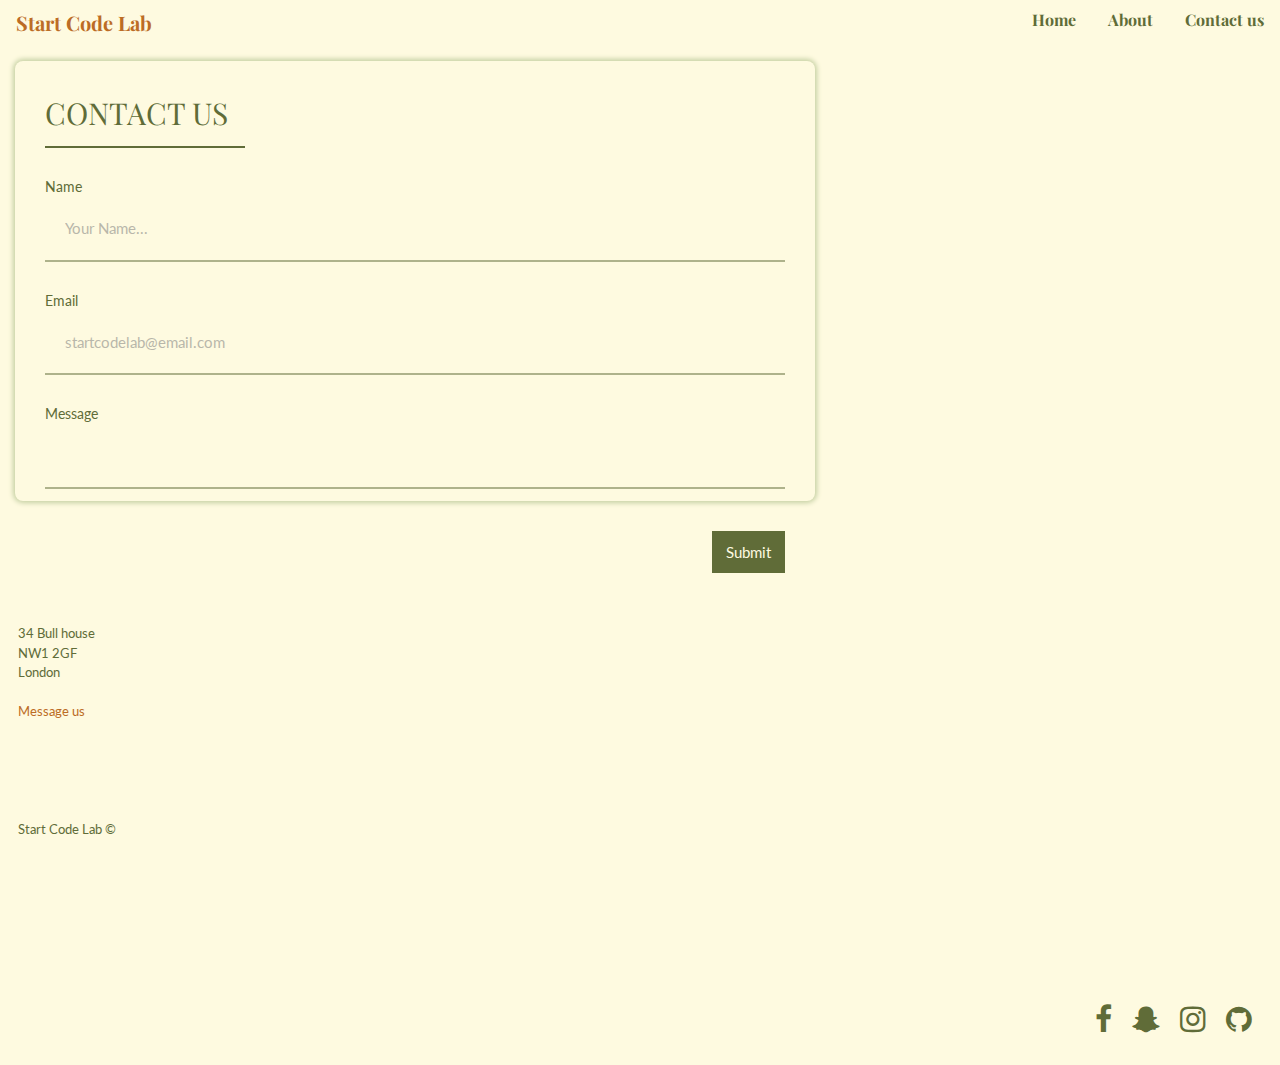
<file: contact.html>
<!DOCTYPE html>
<html lang="en">

<head>
    <meta charset="UTF-8">
    <meta http-equiv="X-UA-Compatible" content="IE=edge">
    <meta name="viewport" content="width=device-width, initial-scale=1.0">

             <!-- Bootstrap-->
    <link href="https://cdn.jsdelivr.net/npm/bootstrap@5.3.2/dist/css/bootstrap.min.css" rel="stylesheet" integrity="sha384-T3c6CoIi6uLrA9TneNEoa7RxnatzjcDSCmG1MXxSR1GAsXEV/Dwwykc2MPK8M2HN" crossorigin="anonymous">
    <script src="https://cdn.jsdelivr.net/npm/bootstrap@5.3.2/dist/js/bootstrap.bundle.min.js" integrity="sha384-C6RzsynM9kWDrMNeT87bh95OGNyZPhcTNXj1NW7RuBCsyN/o0jlpcV8Qyq46cDfL" crossorigin="anonymous"></script> 
    <link rel="stylesheet" href="https://www.w3schools.com/w3css/4/w3.css">      
      
            <!-- CSS stylesheet-->
    <link rel="stylesheet" href="style.css">

             <!-- Font awesome social icons for the footer -->
    <link rel="stylesheet" href="https://cdnjs.cloudflare.com/ajax/libs/font-awesome/4.7.0/css/font-awesome.min.css">

             <!-- Our custom Fonts Fonts (Playfair Display Bold 700 and Lato Regular 400) -->
    <link rel="preconnect" href="https://fonts.googleapis.com">
    <link rel="preconnect" href="https://fonts.gstatic.com" crossorigin>
    <link href="https://fonts.googleapis.com/css2?family=Playfair+Display:wght@700&display=swap" rel="stylesheet">
    <link rel="preconnect" href="https://fonts.googleapis.com">
    <link rel="preconnect" href="https://fonts.gstatic.com" crossorigin>
    <link href="https://fonts.googleapis.com/css2?family=Lato&display=swap" rel="stylesheet">

    <title> Start Code Lab </title>
    </head>


<body>
    <header class= "w3-bar" >               
        <a  class="logo w3-bar-item w3-button w3-hover-none w3-hover-text-theme" href="index.html" >  Start Code Lab </a> 
            <nav class="w3-right "> 
                <a class="nav w3-bar-item  w3-button w3-hover-none  w3-border-bottom w3-round-small w3-hover-border-theme w3-hover-text-theme" area-current="page" href="index.html"> Home </a>
                <a class="nav w3-bar-item  w3-button  w3-hover-none  w3-border-bottom w3-round-small w3-hover-border-theme w3-hover-text-theme" href="about.html"> About </a> 
                <a class="nav w3-bar-item  w3-button  w3-hover-none  w3-border-bottom w3-round-small w3-hover-border-theme w3-hover-text-theme" href="contact.html"> Contact us </a>                              
            </nav>
    </header>
        
    <form class="form">
        <h2>CONTACT US</h2>
            <p  class="form-input" type="Name">
                <input placeholder="Your Name...">
                </input>
            </p>

            <p class="form-input" type="Email">
                <input placeholder="startcodelab@email.com">
                </input>
            </p>

            <p class="form-input" type="Message">
                <input placeholder="">
                </input>
            </p>

            <button class="form-btn"> Submit </button>  
    </form>
    
    
    <br>
    <br>
    <br>
    <br>
         
        
    <footer class="footer d-inline-flex justify-content-between">
        <div class="address">
            <p> 34 Bull house <br> NW1 2GF <br> London <br> 
                <span> <br> </span>
                <a class="link" href="contact.html" > Message us  </a>    
            </p>          
        </div>

        <div class="social-icons">
            <ul class="footer-social">
                <li class="flex-center"> 
                    <a href="#" class="fa fa-facebook fa-2x"></a>
                </li> 
                <li class="flex-center">
                     <a href="#" class="fa fa-snapchat-ghost fa-2x"></a>
                </li> 
                <li class="flex-center"> 
                    <a href="#" class="fa fa-instagram fa-2x" ></a>
                </li>
                <li class="flex-center"> 
                    <a href="#" class="fa fa-github fa-2x"></a>
                 </li>
            </ul>
        </div>
            <p class="copyright"> Start Code Lab &copy </p>
    </footer>
    
</body>

</html>
</file>
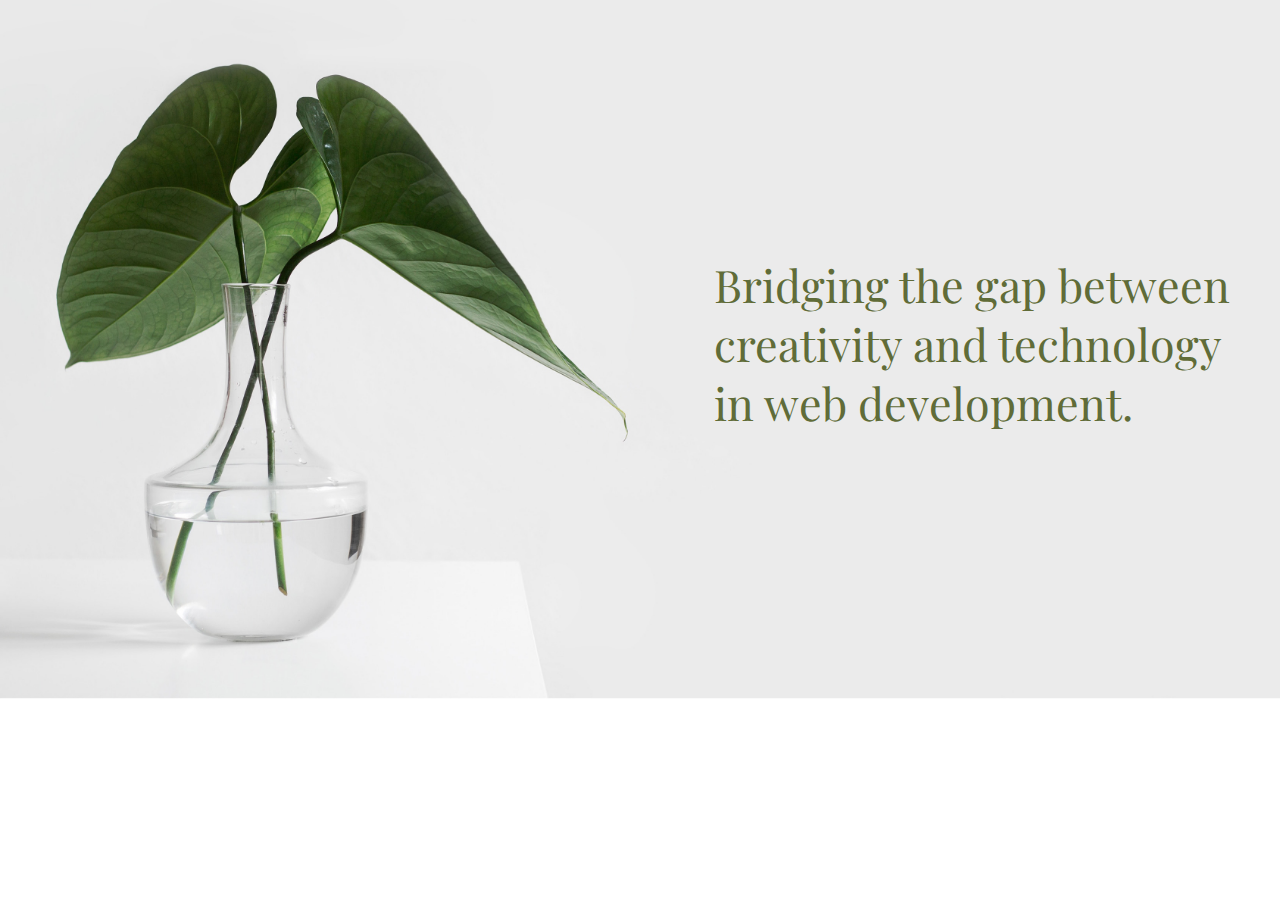
<file: Home Page Cover/Home Cover.html>
<!DOCTYPE html>
<html>
<head>
<title>W3.CSS Template</title>
<meta charset="UTF-8">
<meta name="viewport" content="width=device-width, initial-scale=1">
<link rel="stylesheet" href="home cover.css">

<!-- <link rel="stylesheet" href="https://fonts.googleapis.com/css?family=Raleway"> -->

             <!-- Our custom Fonts Fonts (Playfair Display Bold 700 and Lato Regular 400) -->
             <link rel="preconnect" href="https://fonts.googleapis.com">
             <link rel="preconnect" href="https://fonts.gstatic.com" crossorigin>
             <link href="https://fonts.googleapis.com/css2?family=Playfair+Display:wght@700&display=swap" rel="stylesheet">
             <link rel="preconnect" href="https://fonts.googleapis.com">
             <link rel="preconnect" href="https://fonts.gstatic.com" crossorigin>
             <link href="https://fonts.googleapis.com/css2?family=Lato&display=swap" rel="stylesheet">

</head>
<body>
    <div class="image-container">
        <img src="Cover Home copy.jpg" alt="cover home">
        <div class="overlay-text" style="font-size:3.5vw;">Bridging the gap between <br> creativity and technology <br> in web development.</div>

    </div>

</body>
</html>
</file>
<file: style.css>
body {
        background-color: #FEFAE0 !important;     
}


h1,
h2,
h3,
h4,
h5,
h6 {
        font-family: 'Playfair Display', serif !important;
        color: #BC6C25;
        margin-top: 3%;
        margin-bottom: 3%;

}

p {
        font-family: 'Lato', sans-serif !important;
        color: #606C38;
        margin-top: 3%;
        margin-bottom: 3%;

}

/*  NAV BAR */

/* text style for the nav bar(hover) */
.w3-hover-theme:hover {
        color:#bc6c25!important; 
        background-color:#bc6c25 !important;
}

.w3-hover-text-theme:hover {
        color:#bc6c25 !important;
}

.w3-hover-border-theme:hover {
        border-color:#bc6c25 !important;
}

.w3-border-bottom {
        border-bottom: 2px solid  #FEFAE0 !important;
}


.w3-bar-item{
        font-family: 'Playfair Display', serif !important;
        color: #606C38!important;
        font-size: 16px;
        font-weight: bold;
}


.logo{
        color:#bc6c25!important;
        font-size: 20px;

}


     /* cover  image section */
      .image-container {
        position: relative;
        display: inline-block;
        }

         .image-container img {
        display: block;
        width: 100%;
        height: auto;
        }


/* HEADER  */

.img-title {
        position: absolute;
        font-family: 'Playfair Display', serif !important;
        font-size: 3.5vw;
        color: #606C38 !important;
        /* font-size: 35px !important; */
        text-align: center;
        left: 45%;
        right: 5%;
        top: 26%;
        /* letter-spacing: 3px; */
}

.img-title2 {
        position: absolute;
        font-family: 'Playfair Display', serif !important;
        color: #606C38 !important;
        font-size: 3.5vw;
        /* font-size: 45px !important; */
        text-align: left;
        left: 9%;
        right: 55%;
        top: 35%;
        /* letter-spacing: 3px; */
}



/* Cover img text Responsive  */


@media screen and (max-device-width: 600px) {
        .img-title {
                font-size: 18px !important;
                left: 45%;
                right: 5%;
                top: 30%;
        }
        .img-title2 {
                font-size: 18px !important;
                left: 9%;
                right: 55%;
                top: 34%;

        }
}

@media screen and (min-device-width: 460px) and (max-device-width: 500px) {
        .img-title {
                font-size: 16px !important;
                left: 45%;
                right: 5%;
                top: 30%;
        }
        .img-title2 {
                font-size: 16px !important;
                left: 9%;
                right: 55%;
                top: 34%;

        }
}



@media screen and (min-device-width: 370px) and (max-device-width: 460px) {
        .img-title {
                font-size: 15px !important;
                left: 45%;
                right: 5%;
                top: 25%;
        }

        .img-title2 {
                font-size: 15px !important;
                left: 9%;
                right: 55%;
                top: 30%;
        }
}


@media screen and (min-device-width: 300px) and (max-device-width: 370px) {
        .img-title {
                font-size: 12px !important;
                left: 48%;
                right: 5%;
                top: 30%;
        }

        .img-title2 {
                font-size: 12px !important;
                left: 9%;
                right: 58%;
                top: 25%;
        }
}


/* The smallest size  */
@media screen and (min-device-width: 250px) and (max-device-width: 300px) {
        .img-title {
                font-size: 10px !important;
                left: 47%;
                right: 5%;
                top: 25%;
        }

        .img-title2 {
                font-size: 10px !important;
                left: 9%;
                right: 55%;
                top: 30%;
        }
}



/* Responsive text size of the NAV BAR  */

@media screen and (min-device-width: 450px) and (max-device-width: 550px) {

        .w3-bar .w3-bar-item {
                padding: 8px 9px;
                font-size: 13px;
        }
}

@media screen and (min-device-width: 250px) and (max-device-width: 450px) {

        .w3-bar .w3-bar-item {
                padding: 8px 8px;
                font-size: 10px;
        }
}


                /* FOOTER  */

/* Footer not responsive on smaller devices need to be aligned more; */
.footer {
        width: 100%;
        padding: 8px 8px;
        flex-wrap: wrap;
        gap: 5px;
        overflow: hidden;
}

.footer p {
        font-size: 13px;
        margin: 10px 10px;
}


.footer ul {
        list-style: none;
        display: flex;
        flex-wrap: wrap;
        flex-direction: row;
        gap: 20px;
        text-align: right;
        float: right;
        margin: 20px;
        padding-top: 20%;
        align-items: center;
}

.footer-social li {
        align-items: center;
        cursor: pointer;
}

.footer-social li img {
        width: 25px;
        height: 25px;
        align-items: center;
        object-fit: contain;
}

.fa {
        color: #606C38;
        text-decoration: none;
}
.fa:hover {
        color: #BC6C25;
      }

.link{
        text-decoration: none;
        color: #BC6C25;
}

.link:hover{
        color: #606C38;

}


.copyright {
        padding-top: 7%;        

}

@media screen  and (min-device-width: 461px) and (max-device-width: 530px)   {
        p.copyright{
                padding-top: 14%;         
        }       
}

@media screen  and (min-device-width: 530px) and (max-device-width: 725px)   {
        p.copyright{
                padding-top: 10%;         
        }       
}

@media screen  and (min-device-width: 725px) and (max-device-width: 900px)   {
        p.copyright{
                padding-top: 9%;         
        }       
}



                /* HOME PAGE */

/* SERVICES section */

.service-img {
        margin-top: 2%;
        margin-bottom: 2%;
}

div.container {
        margin-top: 3%;
}

/* hover on the service list */
.service.w3-hover-text-theme:hover {
        color: #606C38 !important;
}



                /* TESTIMONIALS  section */

.testimonials {
        background-color: #606C38;
        margin-top: 2%;
        margin-bottom: 2%;
        padding-top: 2%;
        padding-bottom: 2%;
}

.carousel-item {
        margin-bottom: 3%;
}

/* find another solutions to have  text colour aplies in one section */
.testimonials p {
        color: #FEFAE0;
}

.testimonials h1 {
        color: #FEFAE0;
}

.testimonials h6 {
        color: #FEFAE0;
}

/* Testimonials arrows not overlapping and responsive  */
@media screen and (min-device-width: 250px)  and (max-device-width: 670px)  {
       .carousel-inner{
        padding-left: 20%;
        padding-right: 20%;
        font-size: 13px;
        }
}





                /* CONTACT US  PAGE */

.form {
        width: 800px;
        height: 440px;
        background: #FEFAE0;
        border-radius: 8px;
        box-shadow:  0px 0px 5px 2px #c5d0a3;
        margin: 15px;
        padding: 20px 30px;
        max-width: calc(100vw - 50px);
        box-sizing: border-box;
        font-family: 'Lato', sans-serif;
        position: relative;

}

h2 {
        margin: 10px 0;
        font-family: 'Playfair Display';
        padding-bottom: 10px;
        width: 200px;
        color: #606C38;
        border-bottom: 2px solid #606C38;
        font-size: 30px;
}

input {
        width: 100%;
        padding: 20px;
        box-sizing: border-box;
        border-radius: 0px;
        background: #FEFAE0;
        opacity: 0.5;
        outline: none;
        resize: none;
        border: 0;
        font-family: 'Lato', sans-serif;
        border-bottom: 2px solid #606C38;
}

p.form-input:before {
        content: attr(type);
        display: block;
        margin: 28px 0 0;
        font-size: 14px;
        color: #606C38
}

button.form-btn {
        float: right;
        border-radius: 0px;
        padding: 8px 12px;
        margin: 20px 0 0;
        font-family: 'Lato', sans-serif;
        border: 2px solid #606C38;
        color: #FEFAE0;
        background: #606C38;
        cursor: pointer;
        transition: all .3s
}

/* Buuton responsive */
@media screen and (min-device-width: 530px) and (max-device-width: 700px)  {
        button.form-btn{
            margin-top: 20px;    
         }
 }

 @media screen and (min-device-width: 250px) and (max-device-width: 530px)  {
        button.form-btn{
            margin-top: 25px;    
         }
 }
 
       

button.form-btn:hover {
        background: #BC6C25;
        border: 2px solid #BC6C25;
}


 /* ABOUT US */


 .container-about-us{
        margin: 20px;

 }

 .row{
        margin-bottom: 20px;
 }

 @media screen and (min-device-width:576px ) and  (max-device-width: 860px) {
        .hide-text {
          display: none;
        }
        .text{
        font-size: 15px;
        }
}


@media screen and (min-device-width:250px ) and  (max-device-width: 440px) {
        .hide-text {
          display: none;
        }
        .text{
        font-size: 15px;
        }
}


button {
        float: center;
        border-radius: 0px;
        padding: 8px 12px;
        margin: 8px 0 0;
        font-family: 'Lato', sans-serif;
        border: 2px solid #BC6C25;
        color: #FEFAE0;
        background: #BC6C25;
        cursor: pointer;
        transition: all .3s
}



button:hover {
        background: #606C38;
        border: 2px solid #606C38;
}

span {
        margin: 0 15px 0 15px
}
</file>
<file: Home Page Cover/home cover.css>
/* added the margin 0px to override user agent stylesheet, the white frame around the img */

body{
  margin: 0px;
}

.image-container {
    position: relative;
    display: inline-block;
  }
  
  .image-container img {
    display: block;
    width: 100%;
    height: auto%;
  }
  
  .overlay-text {
    position: absolute;
    padding: 10px; 
    top: 35%; 
    left: 55%; 

    color: #606C38; 
    font-size: 55px; 
    text-align: left;
    font-family: 'Playfair Display', serif!important;

  }


  @media screen and (min-width: 601px) {
    div {
      font-size: 35px;
    }
  }
</file>
